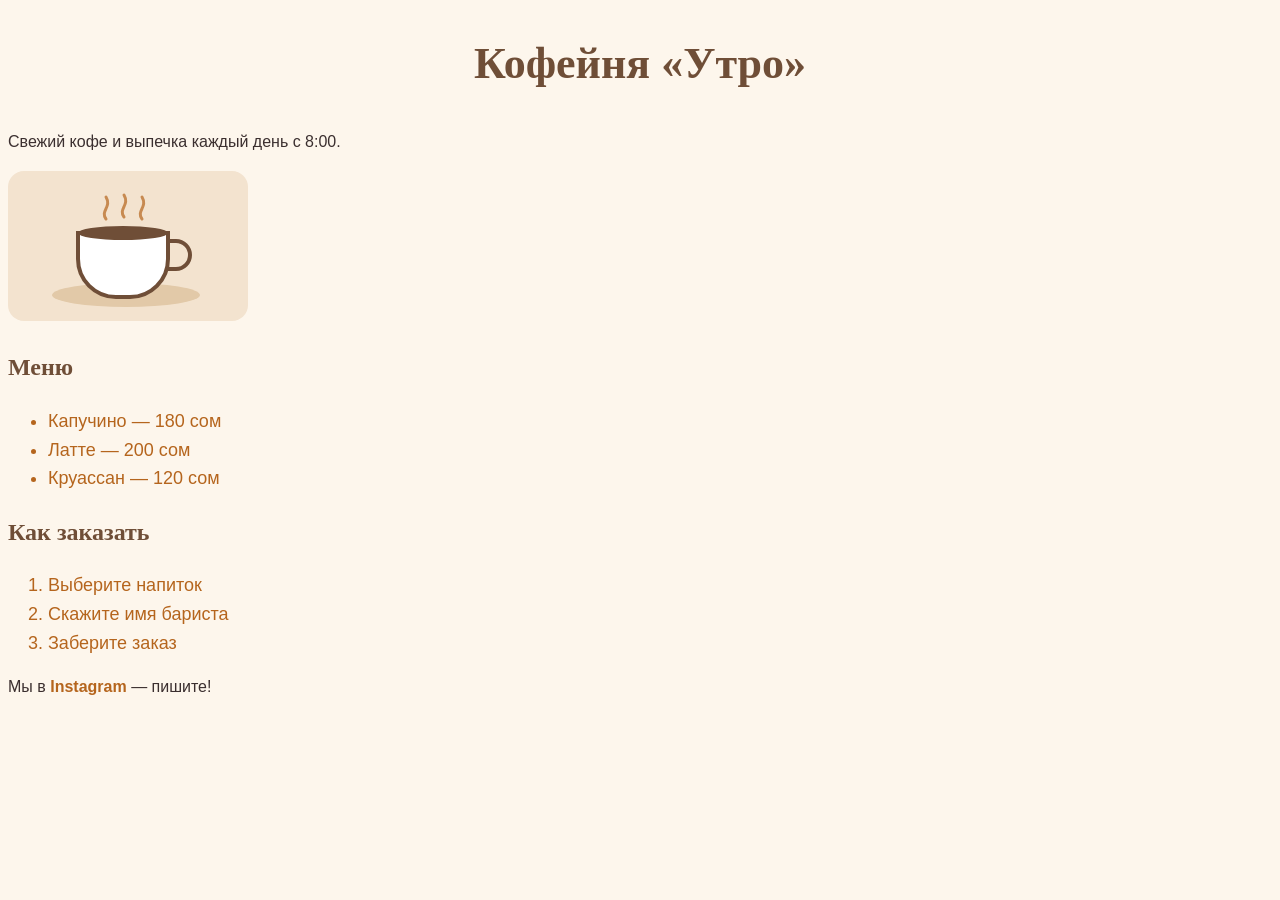
<file: teacher/joint/index.html>
<!DOCTYPE html>
<html lang="ru">
<head>
  <meta charset="UTF-8">
  <title>Кофейня «Утро»</title>
  <!-- ШАГ 3 · подключили стили -->
  <link rel="stylesheet" href="style.css">
</head>
<body>
  <!-- ШАГ 2 · контент -->
  <h1>Кофейня «Утро»</h1>
  <p>Свежий кофе и выпечка каждый день с 8:00.</p>
  <img src="img/coffee.svg" alt="Чашка кофе">

  <h2>Меню</h2>
  <ul>
    <li>Капучино — 180 сом</li>
    <li>Латте — 200 сом</li>
    <li>Круассан — 120 сом</li>
  </ul>

  <h2>Как заказать</h2>
  <ol>
    <li>Выберите напиток</li>
    <li>Скажите имя бариста</li>
    <li>Заберите заказ</li>
  </ol>

  <p>Мы в <a href="https://instagram.com">Instagram</a> — пишите!</p>
</body>
</html>
</file>
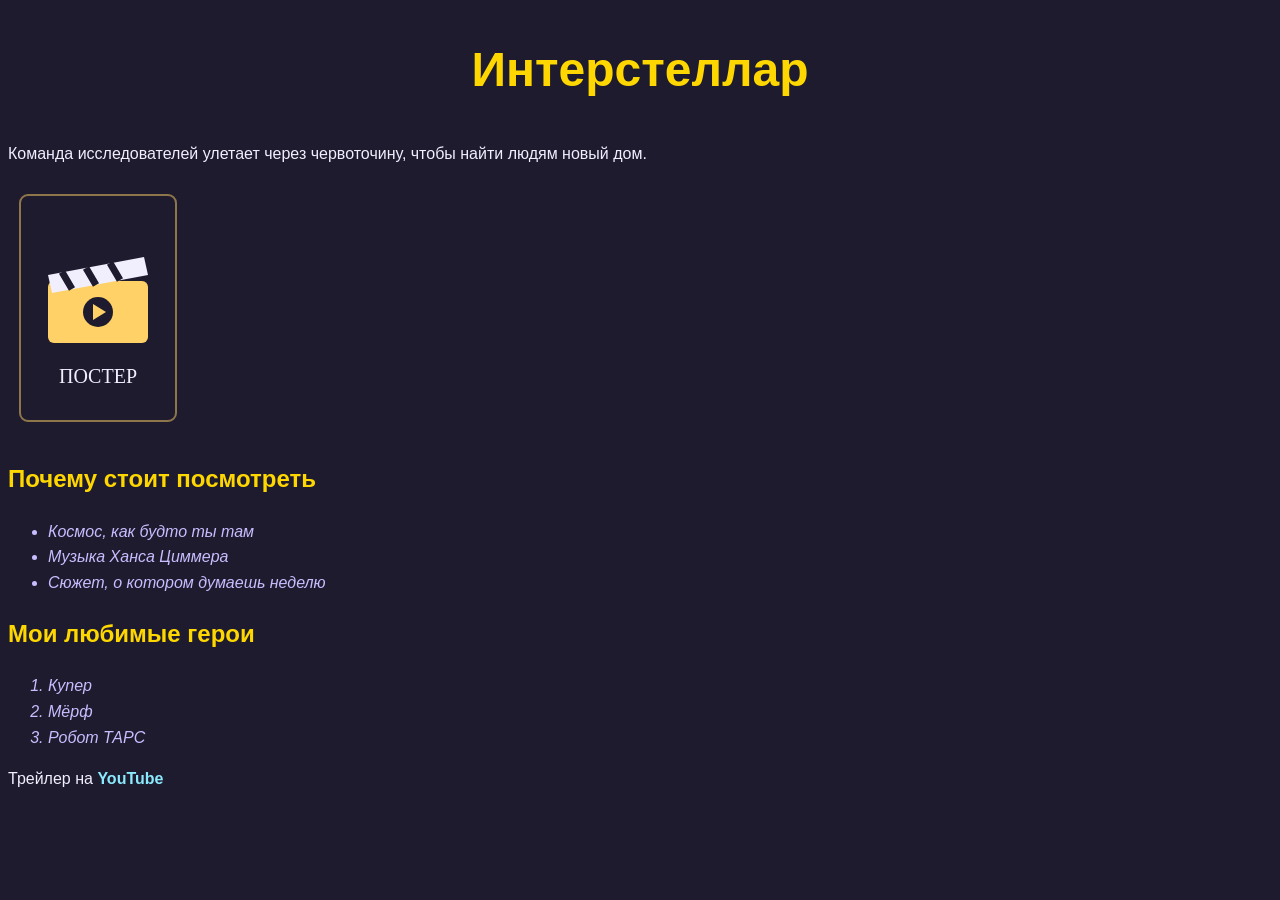
<file: teacher/solo/index.html>
<!DOCTYPE html>
<html lang="ru">
<head>
  <meta charset="UTF-8">
  <title>Интерстеллар</title>
  <link rel="stylesheet" href="style.css">
</head>
<body>
  <h1>Интерстеллар</h1>
  <p>Команда исследователей улетает через червоточину, чтобы найти людям новый дом.</p>
  <img src="img/poster.svg" alt="Постер">

  <h2>Почему стоит посмотреть</h2>
  <ul>
    <li>Космос, как будто ты там</li>
    <li>Музыка Ханса Циммера</li>
    <li>Сюжет, о котором думаешь неделю</li>
  </ul>

  <h2>Мои любимые герои</h2>
  <ol>
    <li>Купер</li>
    <li>Мёрф</li>
    <li>Робот ТАРС</li>
  </ol>

  <p>Трейлер на <a href="https://youtube.com">YouTube</a></p>
</body>
</html>
</file>
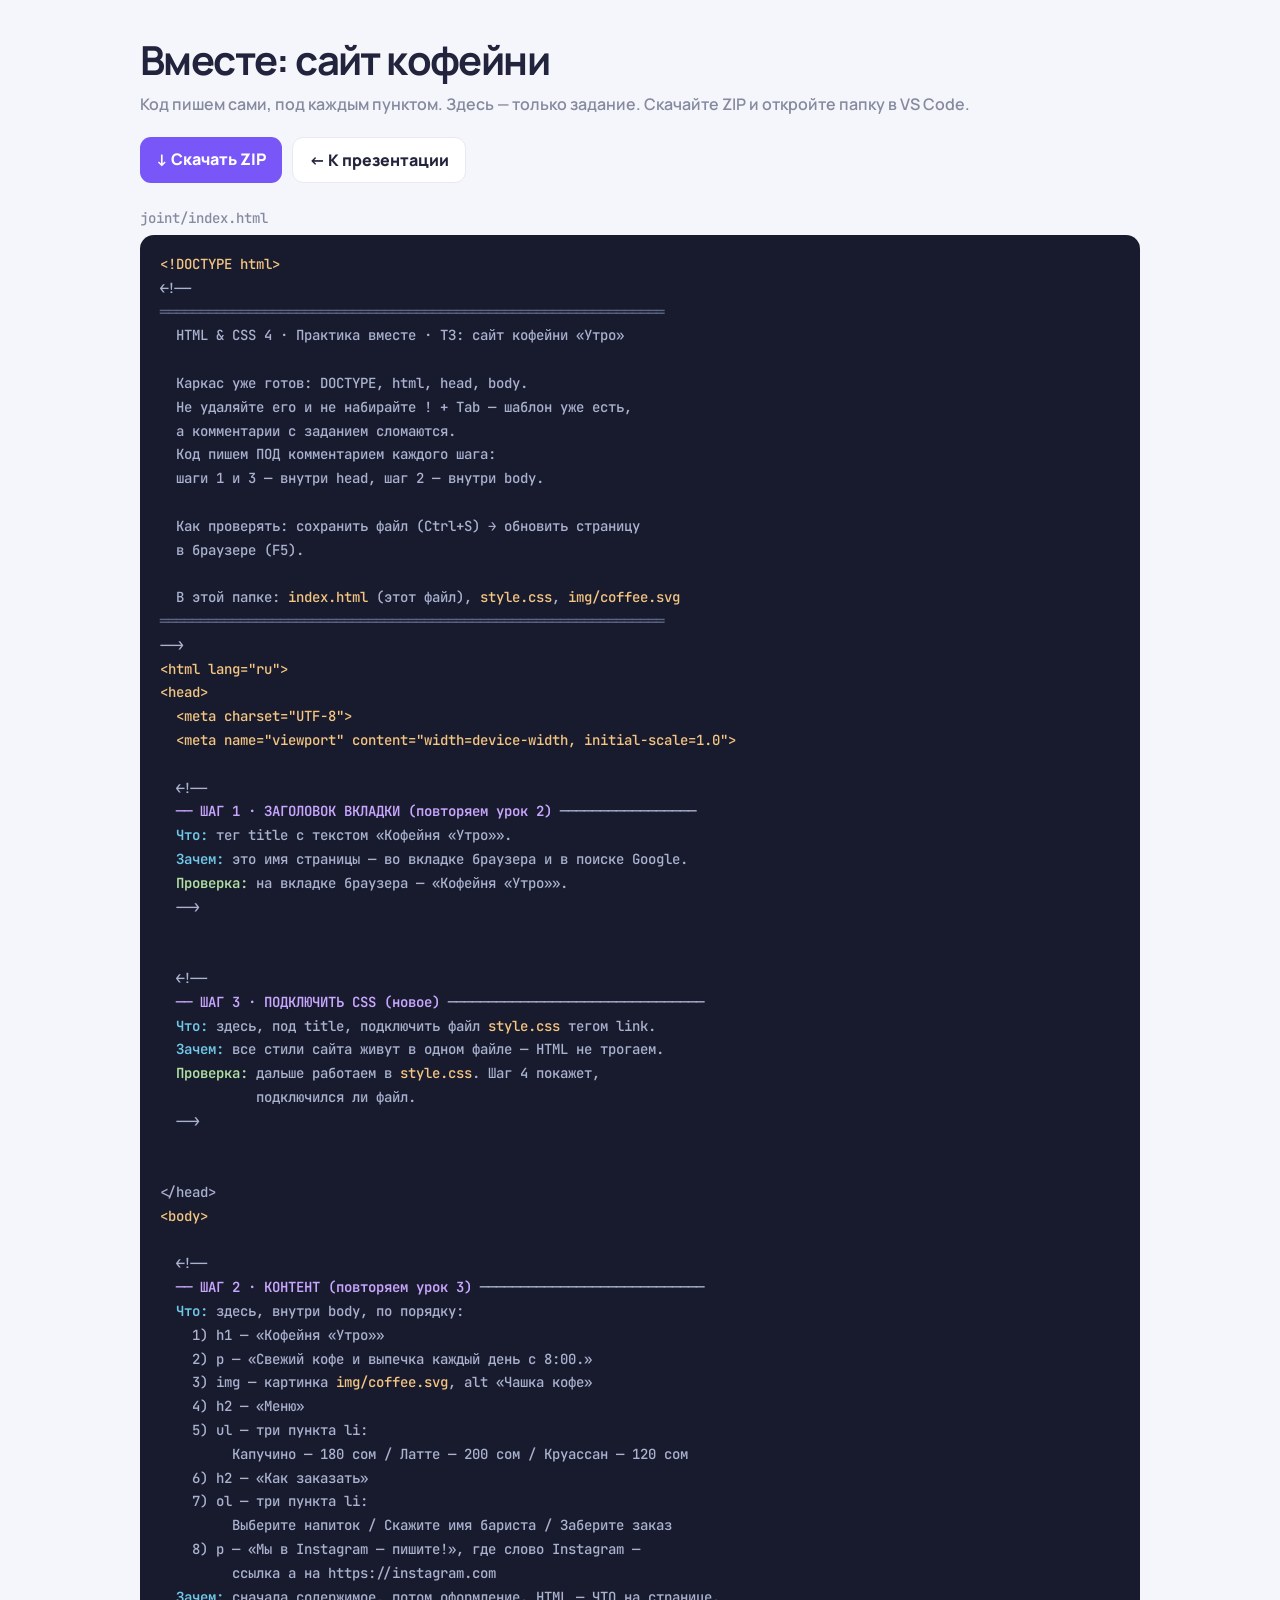
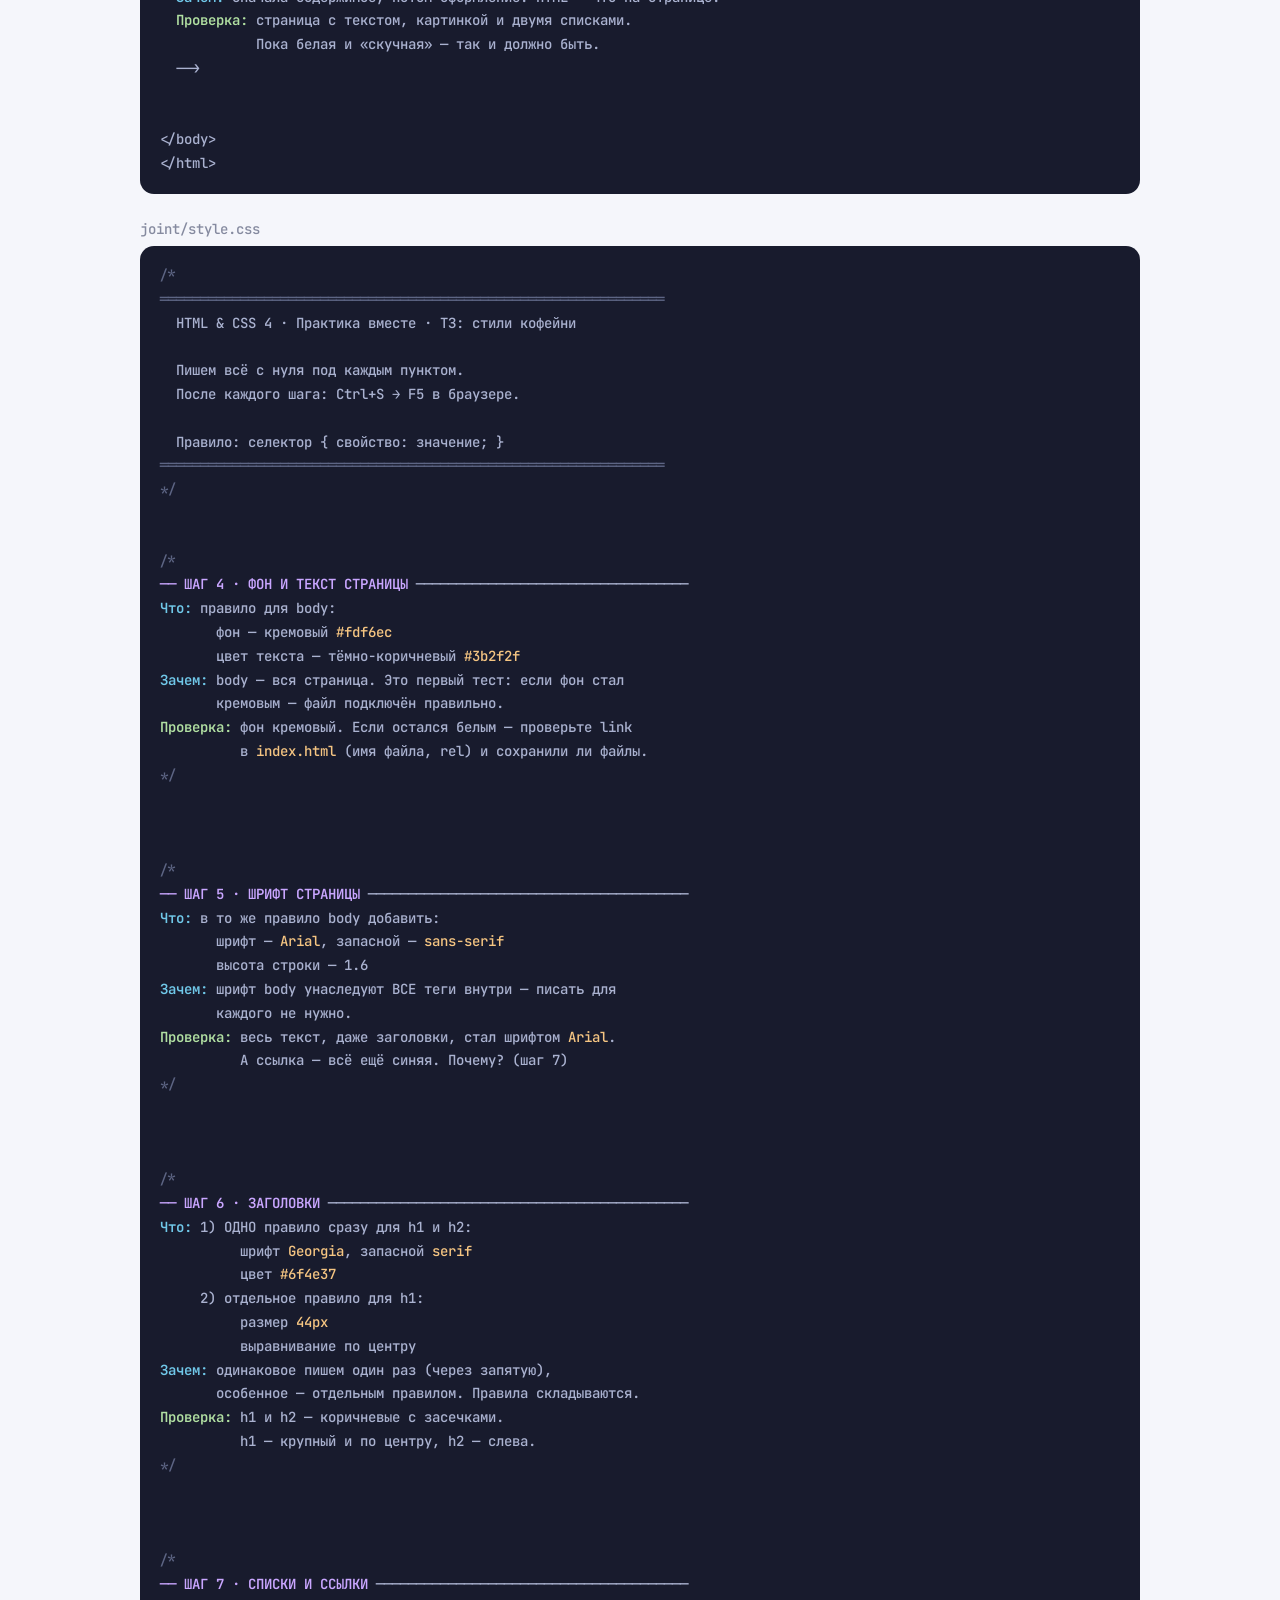
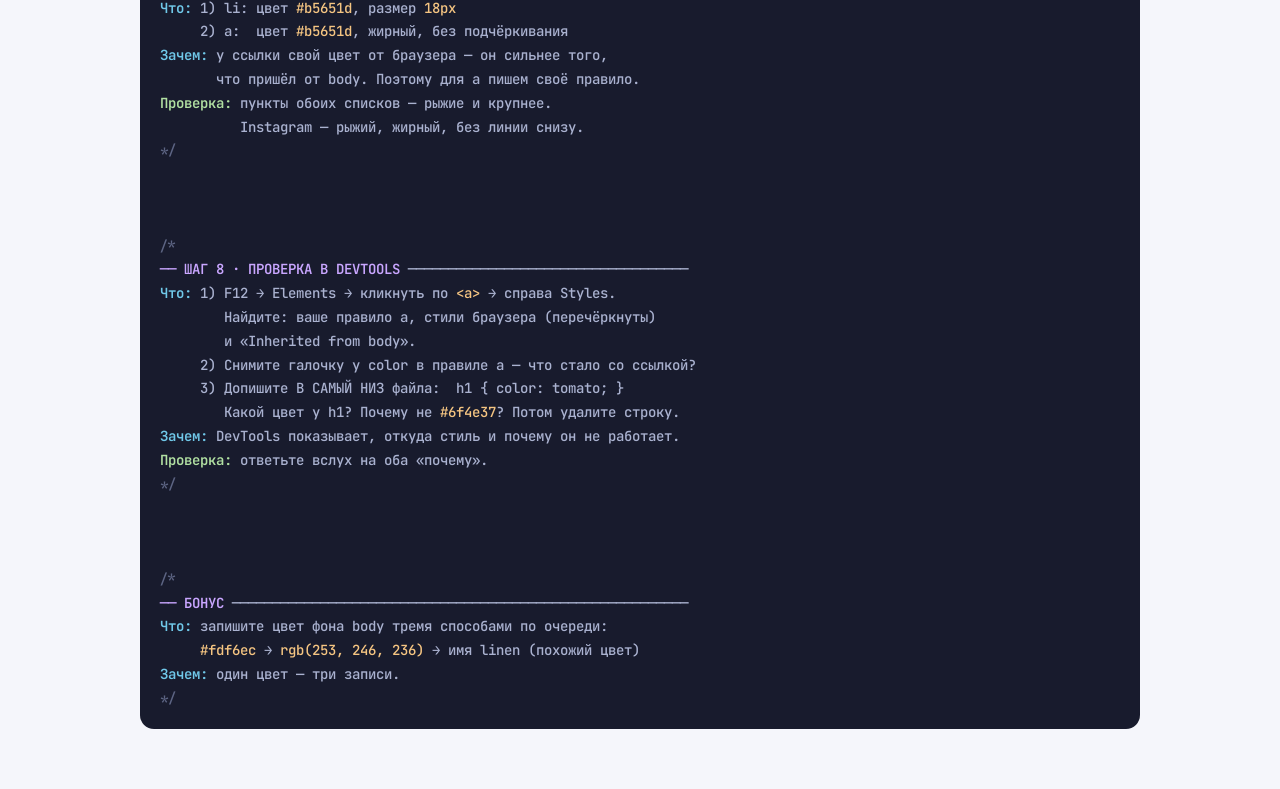
<file: materials/view.html>
<!doctype html>
<html lang="ru">
<head>
  <meta charset="UTF-8">
  <meta name="viewport" content="width=device-width,initial-scale=1">
  <title>ТЗ практики · HTML & CSS 4</title>
  <link href="https://fonts.googleapis.com/css2?family=JetBrains+Mono:wght@400;500;600;700&family=Manrope:wght@500;700;800&display=swap" rel="stylesheet">
  <style>
    :root{--bg:#f5f6fb;--paper:#fff;--ink:#22233c;--muted:#858a9f;--line:#e8eaf2;--purple:#7956f7;--code:#181b2d}
    @media (prefers-color-scheme:dark){:root{--bg:#111323;--paper:#1a1d30;--ink:#f5f4ff;--muted:#a5a8c2;--line:#32364f}}
    body{margin:0;background:var(--bg);color:var(--ink);font-family:Manrope,sans-serif}
    main{max-width:1000px;margin:0 auto;padding:32px 16px 60px}
    h1{font-size:clamp(26px,4vw,40px);letter-spacing:-.04em;margin:0 0 6px}
    p{color:var(--muted);font-weight:600;margin:0 0 22px}
    .bar{display:flex;gap:10px;flex-wrap:wrap;margin-bottom:22px}
    .bar a{background:var(--purple);color:#fff;text-decoration:none;font-weight:800;padding:11px 16px;border-radius:11px}
    .bar a.sec{background:var(--paper);color:var(--ink);border:1px solid var(--line)}
    h2{font:500 14px "JetBrains Mono",monospace;color:var(--muted);margin:26px 0 8px}
    pre{background:var(--code);color:#e3e7fa;border-radius:14px;padding:18px 20px;overflow:auto;font:500 14px/1.7 "JetBrains Mono",monospace;margin:0}
    .c{color:#aab2d0}
    .st{color:#c9a6ff;font-weight:600}.lb{color:#70c8e9;font-weight:600}.ok{color:#b1e0a2;font-weight:600}.no{color:#eb9ac6;font-weight:600}.cd{color:#f5c582}.br{color:#5d6584}
  </style>
</head>
<body>
<main>
  <h1 id="title">ТЗ практики</h1>
  <p>Код пишем сами, под каждым пунктом. Здесь — только задание. Скачайте ZIP и откройте папку в VS Code.</p>
  <div class="bar"><a id="zip" href="#">↓ Скачать ZIP</a><a class="sec" href="/">← К презентации</a></div>
  <div id="files"></div>
</main>
<script>
  const SETS = {
    joint: { title: 'Вместе: сайт кофейни', files: ['index.html', 'style.css'] },
    solo: { title: 'Самостоятельно: любимый фильм', files: ['index.html', 'style.css'] },
    homework: { title: 'Домашнее задание: страница-рецепт', files: ['index.html', 'css/style.css'] },
  };
  const esc = (t) => t.replace(/[&<>]/g, (c) => ({ '&': '&amp;', '<': '&lt;', '>': '&gt;' }[c]));
  // подсветка ТЗ: шаги, метки «Что/Зачем/Проверка», код и рамки
  const paint = (text) => esc(text)
    .replace(/^(.*(═|<!--|-->|\/\*|\*\/).*)$/gm, '<span class="br">$1</span>')
    .replace(/(── (?:ШАГ|БОНУС|ВОПРОСЫ)[^─\n]*)/g, '<span class="st">$1</span>')
    .replace(/(^|\s)(Что|Зачем|Как|Повторяем|Проверка|Ответы|Вопрос):/gm, '$1<span class="$2">$2:</span>')
    .replace(/class="(Что|Зачем|Как|Повторяем)"/g, 'class="lb"').replace(/class="(Проверка|Ответы|Вопрос)"/g, 'class="ok"')
    .replace(/(^|\s)(Нельзя|ВНИМАНИЕ):/gm, '$1<span class="no">$2:</span>')
    .replace(/(&lt;[a-z!][^&\n]*?&gt;|#[0-9a-f]{6}\b|\b(?:img|css)\/[\w.]+|\b[a-z-]+\.(?:css|html|svg)\b|\b\d+px\b|rgb\([^)]*\)|\b(?:sans-serif|serif|Georgia|Arial)\b)/g, '<span class="cd">$1</span>');
  const key = new URLSearchParams(location.search).get('p');
  const set = SETS[key] || SETS.joint;
  const name = SETS[key] ? key : 'joint';
  document.getElementById('title').textContent = set.title;
  document.title = set.title + ' · HTML & CSS 4';
  document.getElementById('zip').href = '/materials/' + name + '.zip';
  const box = document.getElementById('files');
  set.files.forEach(async (f) => {
    const h = document.createElement('h2'); h.textContent = name + '/' + f;
    const pre = document.createElement('pre'); pre.className = 'c';
    box.append(h, pre);
    try { pre.innerHTML = paint(await (await fetch('/materials/' + name + '/' + f)).text()); } catch (e) { pre.textContent = 'Не удалось загрузить файл'; }
  });
</script>
</body>
</html>
</file>
<file: teacher/joint/style.css>
/* ШАГ 4 + 5 · фон, текст и шрифт всей страницы */
body {
  background-color: #fdf6ec;
  color: #3b2f2f;
  font-family: Arial, sans-serif;
  line-height: 1.6;
}

/* ШАГ 6 · общее для заголовков */
h1, h2 {
  font-family: Georgia, serif;
  color: #6f4e37;
}

/* ШАГ 6 · только для h1 */
h1 {
  font-size: 44px;
  text-align: center;
}

/* ШАГ 7 · пункты списков */
li {
  color: #b5651d;
  font-size: 18px;
}

/* ШАГ 7 · ссылки: свой цвет, иначе останутся синими */
a {
  color: #b5651d;
  font-weight: bold;
  text-decoration: none;
}

/* ШАГ 8 · эксперимент с каскадом (после проверки удалить):
h1 { color: tomato; }
   h1 станет tomato: правило ниже побеждает в споре за color.
   font-size и text-align у h1 остаются — правила складываются. */
</file>
<file: teacher/solo/style.css>
/* ШАГ 4 + 5 · тёмная тема и шрифт */
body {
  background-color: #1e1b2e;
  color: #f1eefe;
  font-family: Verdana, sans-serif;
  line-height: 1.6;
}

/* ШАГ 6 · заголовки */
h1, h2 {
  color: gold;
}

h1 {
  font-size: 48px;
  text-align: center;
}

/* ШАГ 7 · списки и ссылка */
li {
  color: rgb(200, 190, 255);
  font-style: italic;
}

a {
  color: #8be9fd;
  font-weight: bold;
  text-decoration: none;
}
</file>
